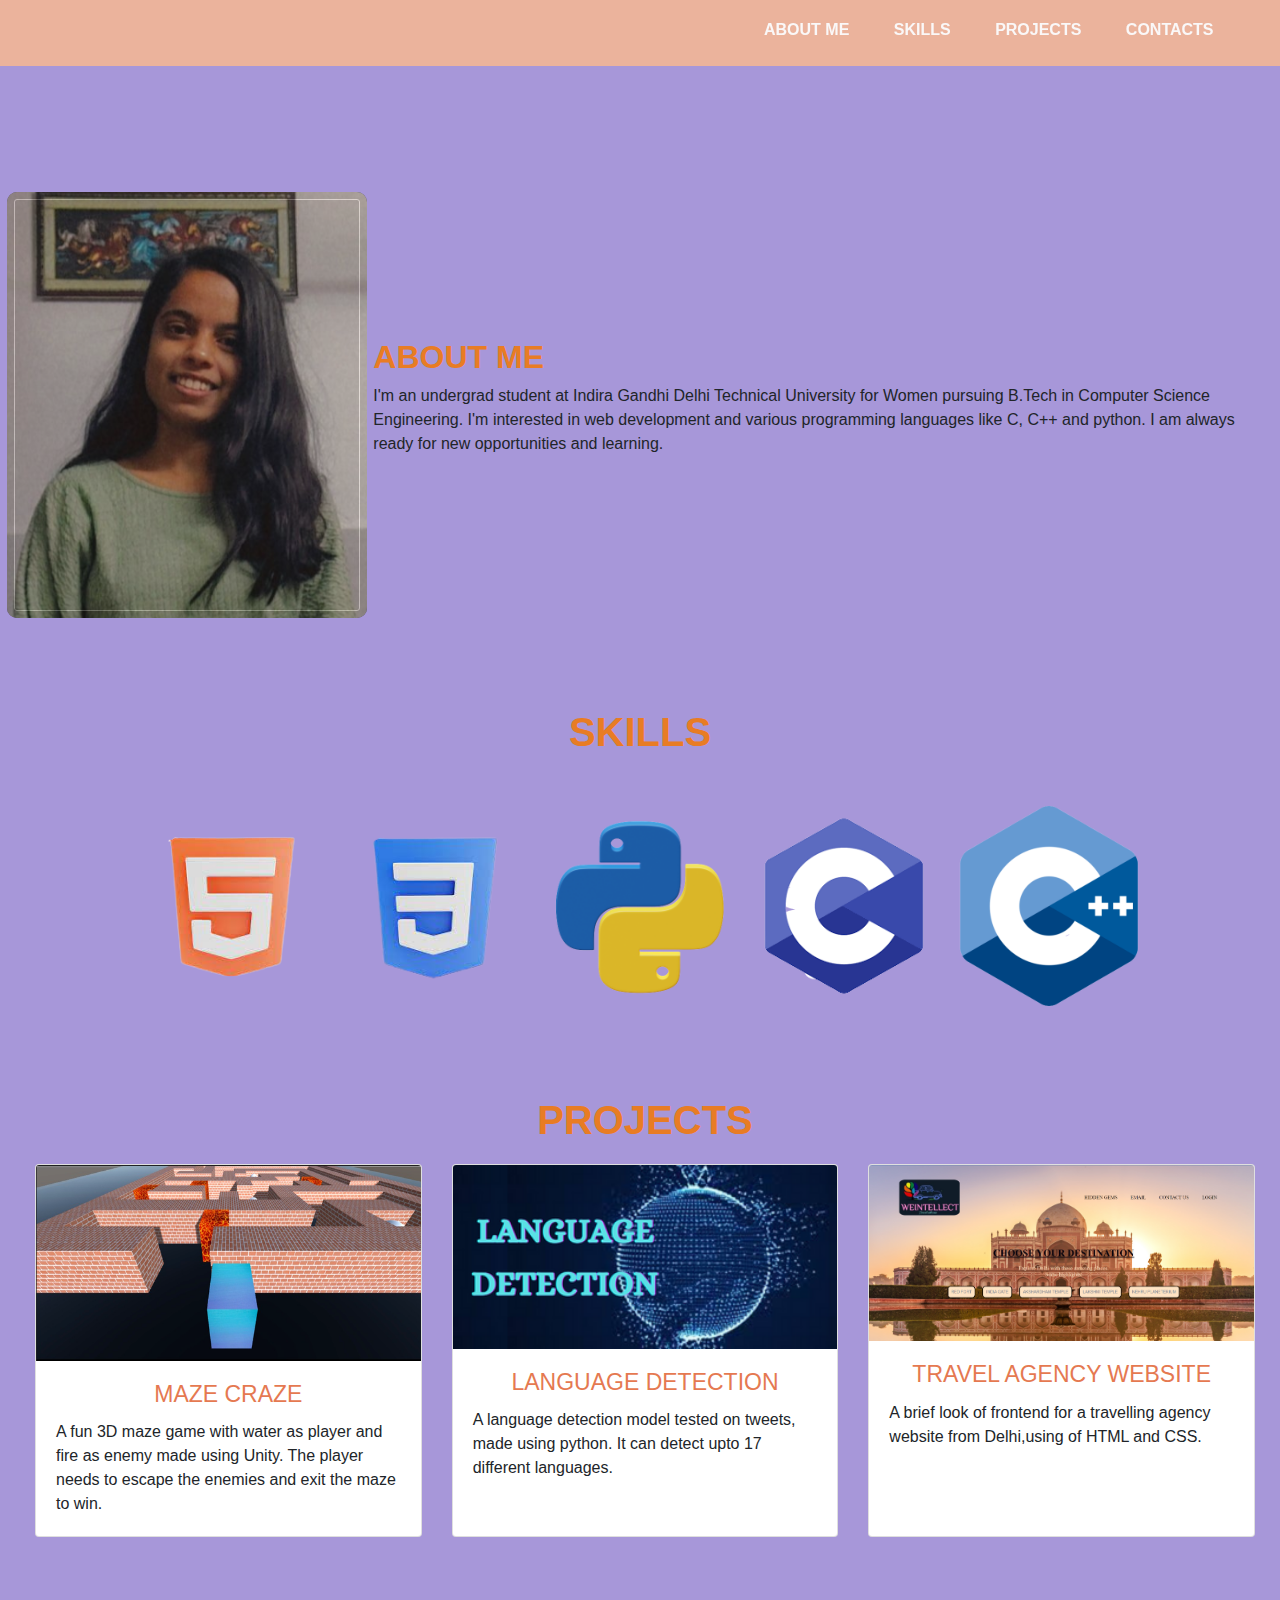
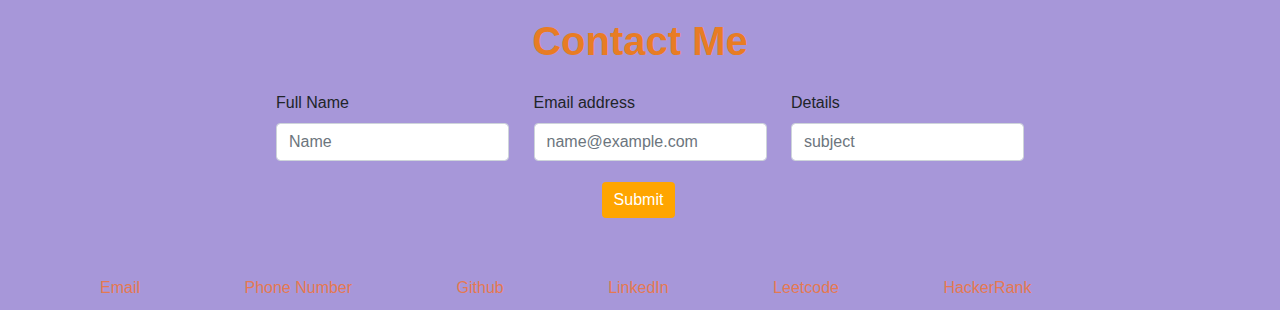
<file: index.html>
<!DOCTYPE html>
<html lang="en">
  <head>
    <meta charset="UTF-8" />
    <meta http-equiv="X-UA-Compatible" content="IE=edge" />
    <meta name="viewport" content="width=device-width, initial-scale=1.0" />
    <link
      rel="stylesheet"
      href="https://cdn.jsdelivr.net/npm/bootstrap@4.0.0/dist/css/bootstrap.min.css"
      integrity="sha384-Gn5384xqQ1aoWXA+058RXPxPg6fy4IWvTNh0E263XmFcJlSAwiGgFAW/dAiS6JXm"
      crossorigin="anonymous"
    />
    <title>Diksha Profile</title>
    <link rel="stylesheet" href="style.css"/>
  </head>
  <body >
    <div class="navbar">
      <ul>
        <li><b><a class="menu" href="#div1">About Me</a></b></li>
        <li><b><a class="menu" href="#div2">Skills</a></b></li>
        <li><b><a class="menu" href="#div3">Projects</a></b></li>
        <li><b><a class="menu" href="#div4">Contacts</a></b></li>
      </ul>
    </div>
    <div id="div1">
      <div id="my-photo" class="my-photo">
        <img class="my_photo" src="./img/my photo.png" alt="My Photo" />
      </div>
      <div class="about">
        <h2>ABOUT ME</h2>
        <p>
          I'm an undergrad student at Indira Gandhi Delhi Technical University
          for Women pursuing B.Tech in Computer Science Engineering. I'm
          interested in web development and various programming languages like
          C, C++ and python. I am always ready for new opportunities and
          learning.
        </p>
      </div>
    </div>
    <div id="div2">
      <h1>SKILLS</h1>
      <div class="skills">
        <img src="./img/html.png" alt="HTML Icon" />
        <img src="./img/css.png" alt="CSS Icon" />
        <img src="./img/python.png" alt="Python Icon" />
        <img src="./img/C.png" alt="C PRogramming Icon" />
        <img src="./img/C++.png" alt="C++ Icon" />
      </div>
    </div>
    <div id="div3">
      <h1>PROJECTS</h1>
      <div class="card-deck">
        <div class="card">
          <img
            class="card-img-top"
            src="./img/Maze Craze.png"
            alt="maze craze"
          />
          <div class="card-body">
            <h5 class="card-title">
              <a
                class="card-website"
                href="https://github.com/6Diksha/escape_game"
                >MAZE CRAZE</a
              >
            </h5>
            <p class="card-text">
              A fun 3D maze game with water as player and fire as enemy made
              using Unity. The player needs to escape the enemies and exit the
              maze to win.
            </p>
          </div>
        </div>
        <div class="card">
          <img
            class="card-img-top"
            src="./img/DETECTION.png"
            alt="language detection"
          />
          <div class="card-body">
            <h5 class="card-title">
              <a
                class="card-website"
                href="https://github.com/6Diksha/Language_Detection"
                >LANGUAGE DETECTION</a
              >
            </h5>
            <p class="card-text">
              A language detection model tested on tweets, made using python. It
              can detect upto 17 different languages.
            </p>
          </div>
        </div>
        <div class="card">
          <img
            class="card-img-top"
            src="./img/Screenshot_20221204_050610.png"
            alt="travel agency website"/>
          <div class="card-body">
            <h5 class="card-title">
              <a
                class="card-website"
                href="https://github.com/6Diksha/Travel_Website.github.io" >TRAVEL AGENCY WEBSITE</a >
            </h5>
            <p class="card-text">
              A brief look of frontend for a travelling agency website from
              Delhi,using of HTML and CSS.
            </p>
          </div>
        </div>
      </div>
    </div>
    <div id="div4">
      <h1 >Contact Me</h1>
      <div class="form">
      <form
      action="https://script.google.com/macros/s/AKfycby5snEROhEaNafuzikJGUBkmf8REdYuCw_-XVYVb56BsLiDckbWtc4Z9Zd92Av_uS868A/exec"
      method="post"
      >
        <div class="form-group">
          <label for="exampleFormControlInput1">Full Name</label>
          <input
            type="name"
            class="form-control"
            id="example-Form-Control-Input1"
            name="name"
            placeholder="Name" />
        </div>
        <div class="form-group">
          <label for="exampleFormControlInput1">Email address</label>
          <input
            type="email"
            class="form-control"
            id="ExampleFormControlInput1"
            name="email"
            placeholder="name@example.com"
          />
        </div>
        <div class="form-group">
          <label for="exampleFormControlInput1">Details</label>
          <input
            type="text"
            class="form-control"
            id="example_Form_ControlInput1"
            placeholder="subject"
            name="subject"
          />
        </div>
        
        <div class="col-auto">
          <button type="submit" class="btn btn-primary mb-2">Submit</button>
        </div>
        </div>
      </form>
    </div>
    <div id="footer">
      <div class="contact-links">
        <a href="mailto:dikshanov6@gmail.com">Email</a>
        <a href="tel:+917620649895" >Phone Number</a>
        <a href="https://github.com/6Diksha">Github</a>
        <a href="https://www.linkedin.com/in/diksha-ba987a229/">LinkedIn</a>
        <a href="https://leetcode.com/diksha20s/">Leetcode</a>
        <a href="https://www.hackerrank.com/dikshanov6">HackerRank</a>
      </div>
    </div> 
  </body>
</html>
</file>
<file: style.css>
body{
    background-color:rgb(167, 151, 217) ;
    background-image: url('https://media.istockphoto.com/id/821760914/vector/pastel-multi-color-gradient-vector-background-simple-form-and-blend-with-copy-space.jpg?s=612x612&w=0&k=20&c=adwrMs3MkPLXMb69AYSoMpnCfLSAb_D3PCQRGGXiM5g=');
    background-repeat: no-repeat;
    background-size: cover;
    opacity: 2.5;
}


h1{
    color: rgb(232, 124, 36);
    font-weight: bold;
}
h2{
    color: rgb(232, 124, 36);
    font-weight: bold;
}


.navbar {
    width: 85%;
    background-color: rgba(239, 181, 152, 0.941);
    align-items: center;
    justify-content: space-between;
    display: flex;
    padding-left: 55%;
    padding-top: 18px;
    position: fixed; 
    top: 0; 
    width: 100%;
    z-index: 1;
  }
  
.navbar ul li {
    list-style: none;
    display: inline-block;
    margin: 0 20px;
  }


a.menu {
    color: rgb(250, 248, 248);
    border-radius: 20%;
    text-transform: uppercase;
    position: relative;
  }
a.menu:hover::after {
    width: 100%;
  }

  #my-photo{
    background-color: #333;
    outline: 1px solid rgb(255, 255, 255);
    outline-offset: -8px;
    overflow: hidden;
    border-radius: 10px ;
}
.my_photo{
    object-fit: cover;
    opacity: .75;
    transition: transform 1.0s;
}

.my-photo:hover .my_photo{transform: scale(1.15);}



#div1{
    margin-top: 15%;
    display: flex;
    align-items: center;
    justify-content: space-evenly;
    
}

#div1 img {
    width: 40vh;
  }
#div1 .about{
    width: 100vh;
}

#div2 h1{
    margin-bottom: 50px;
}
#div2{
    display: flex;
    flex-direction: column;
    align-items: center;
    margin-top: 90px;
}
#div2 img{
    height: 200px;
    width: 200px;
}

#div3 h1{
    margin-bottom: 10px;
}
#div3{
    display: flex;
    flex-direction: column;
    align-items: center;
    margin-top: 90px;
    margin-left: 10px;
    margin-bottom: 10px;
}
.card-deck{
    margin: 10px;
}
.card-title{
    text-align: center;
    
}

.card-website{
    color:rgb(229, 121, 81);
    font-size: 23px;
}
.card-website:hover{
    text-decoration: underline;
    color: rgb(155, 194, 225);
}


#div4 .form{
    display: flex;
    justify-content: center;
}

#div4 h1{
    margin-top: 70px;
    text-align: center;
    margin-bottom: 2%;
}
#div4 .form-group{
    display: inline-block;
    padding-left: 20px;
}
.col-auto{
    padding-top: 5px;
    padding-left: 45%;
}

.btn {background-color: orange;
        border: orange;}
.btn:hover{background-color: rgb(226, 105, 12);}

@media screen and (max-width: 1200px) {
    #my-photo{
        width: 250px;
        height: 300px;
    }

    .my-photo{
        object-fit: cover;
        width: 250px;
        height: 300px;
    }
}

@media screen and (max-width: 400px) {
   
    #my-photo{
        margin-top: 70%;
        
    }
    
    .my-photo{
        margin-top: 70%;
    } 
    
    #div1{
        display: contents;
    }
    #div1 .about{
        display: inline;
    }
    #div2 img{
        width: 50%;
        height: auto;
    }
    #div2{
        align-items: center;
        display:contents;
         padding-left: 5%;
    }
}

#footer{
    padding-top: 50px;
    padding-bottom: 10px;
}

#footer a{
    display:inline;
    padding-left: 100px;
}

#footer .contact-links a{
    color:rgb(229, 121, 81);
}
</file>
